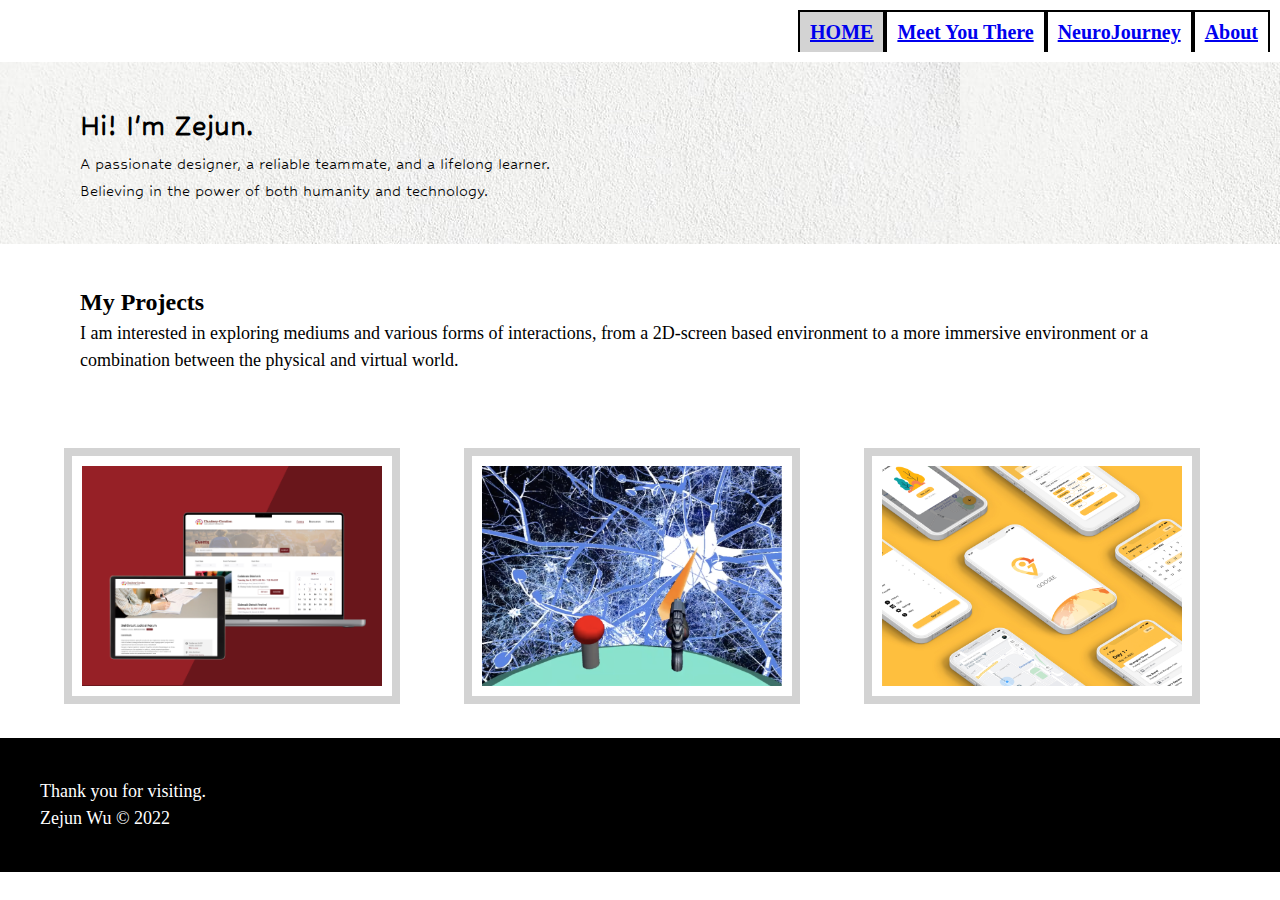
<file: index.html>
<!DOCTYPE html>

<html lang="en">
<head>
	<meta charset="UTF-8">
	<meta name="viewport" content="width=device-width, initial-scale=1.0">
	<link rel="icon" href="images/favicon.png">
	<link rel="stylesheet" type="text/css" href="css/html5reset.css">
	<link rel="stylesheet" type="text/css" href="css/style.css">
	<link rel="stylesheet" href="https://fonts.googleapis.com/css?family=Hubballi">
	<title>Zejun's Design Hub</title>

	<!-- Global site tag (gtag.js) - Google Analytics -->
	<script async src="https://www.googletagmanager.com/gtag/js?id=G-304WKH8VDW"></script>
	<script>
  		window.dataLayer = window.dataLayer || [];
  		function gtag(){dataLayer.push(arguments);}
  		gtag('js', new Date());

  		gtag('config', 'G-304WKH8VDW');
	</script>
</head>

<body>

	<div class="header">
	<header>
		<a class = "skip" href="#main">Skip to Main Content</a>
		<nav>
			<ul>
				<li class="active"><a href = "index.html" >Home</a></li>
				<li><a href = "meet-you-there.html">Meet You There</a></li>
				<li><a href = "neurojourney.html">NeuroJourney</a></li>
				<li><a href = "about.html">About</a></li>
			</ul>
		</nav>
		

	</header>
	</div>
	

	<main id="main">
		<div id="background">
			<h1 class="artfont">Hi! I'm Zejun.</h1>
			<p class="artfont">A passionate designer, a reliable teammate, and a lifelong learner.</p>
	
			<p class="artfont">Believing in the power of both humanity and technology.</p>
	
		</div>

		<div>
		<h2>My Projects</h2>
		<p>I am interested in exploring mediums and various forms of interactions, from a 
			2D-screen based environment to a more immersive environment or a combination between 
			the physical and virtual world.</p>
		</div>

		<div class="projectgallery" >
			<img class="projects" src = "images/project-ccco.png" alt="Zejun's web redesign project with Chadsey-Condon Community Organization"/>
			<img class="projects" src = "images/project-nj.png" alt="Zejun's VR project called neurojourney which is for neuroscience education"/>
			<img class="projects" src = "images/project-goosee.jpg" alt="Zejun's mobile app for travels project named GOOSEE"/>
		</div>
		
		
		
	</main>

	<footer>
		<p>Thank you for visiting.</p>
		<p>Zejun Wu &copy; 2022</p>
	</footer>
</body>
</html>
</file>
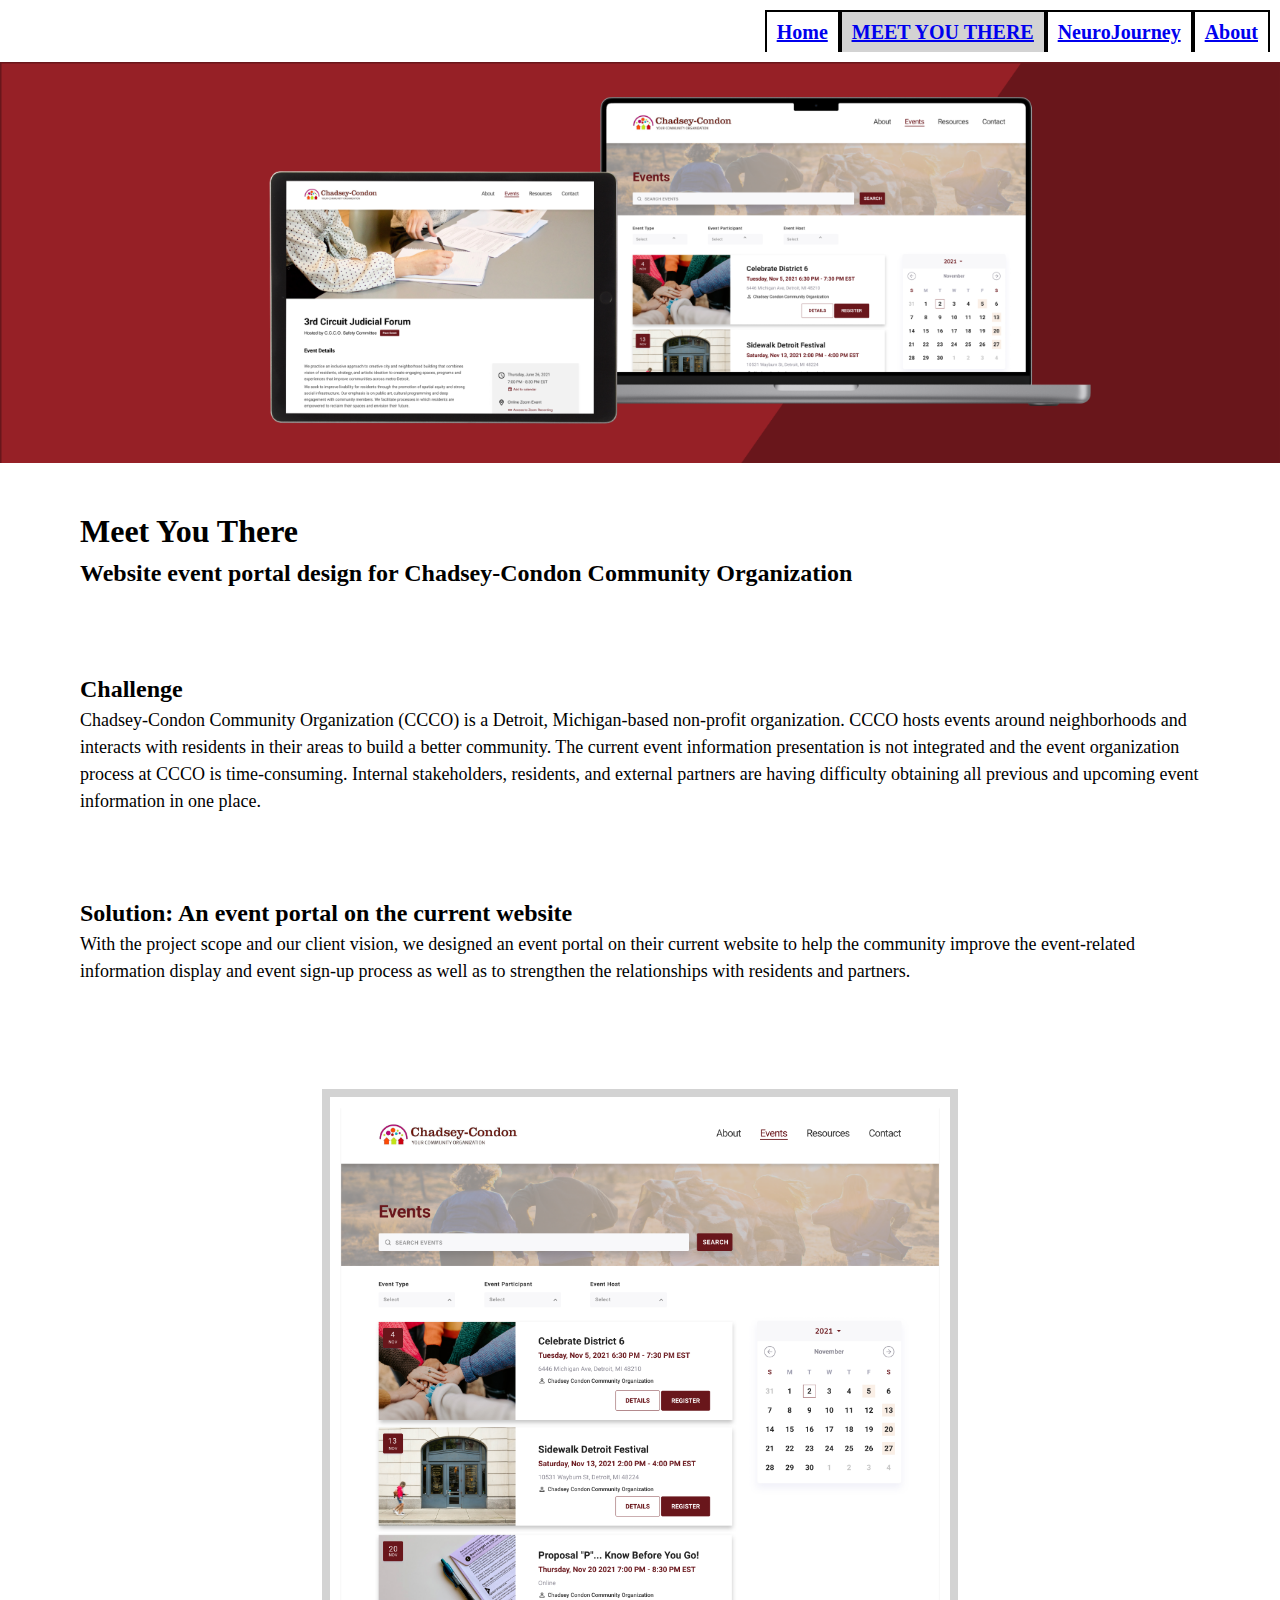
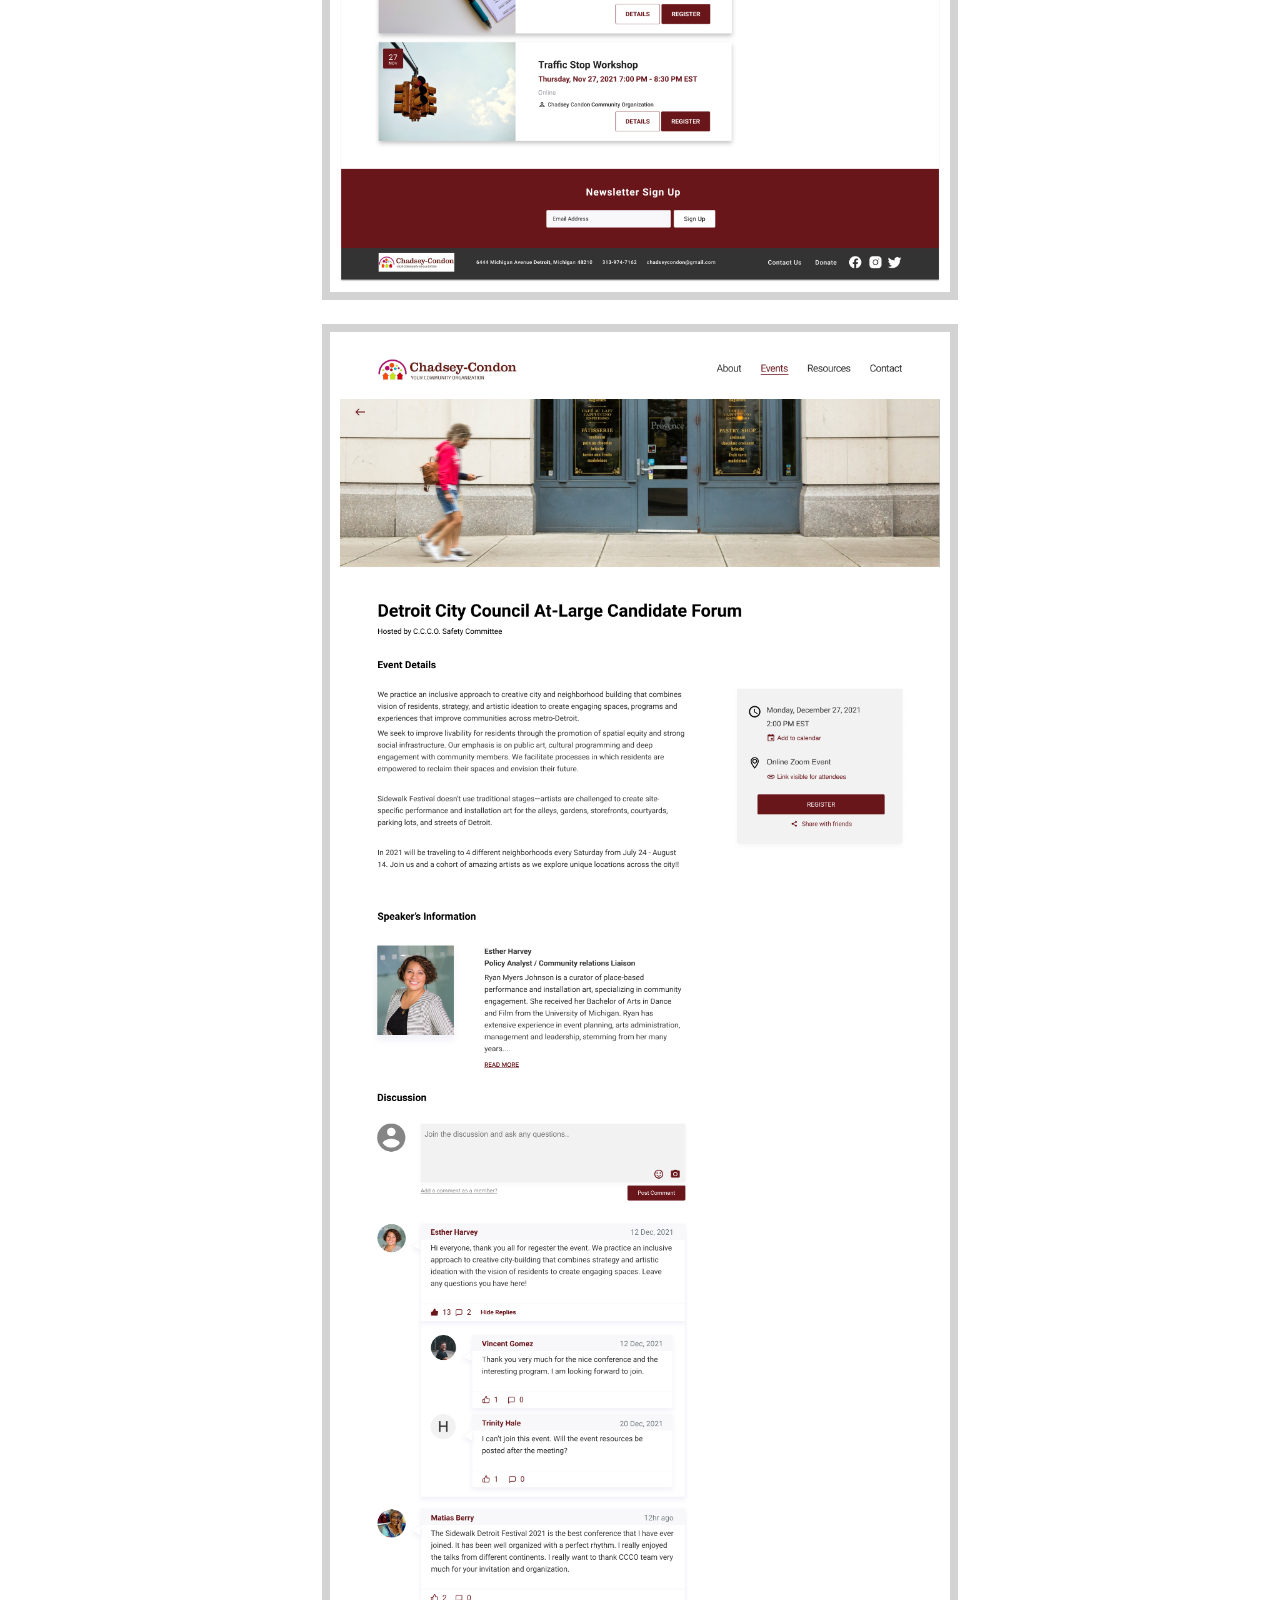
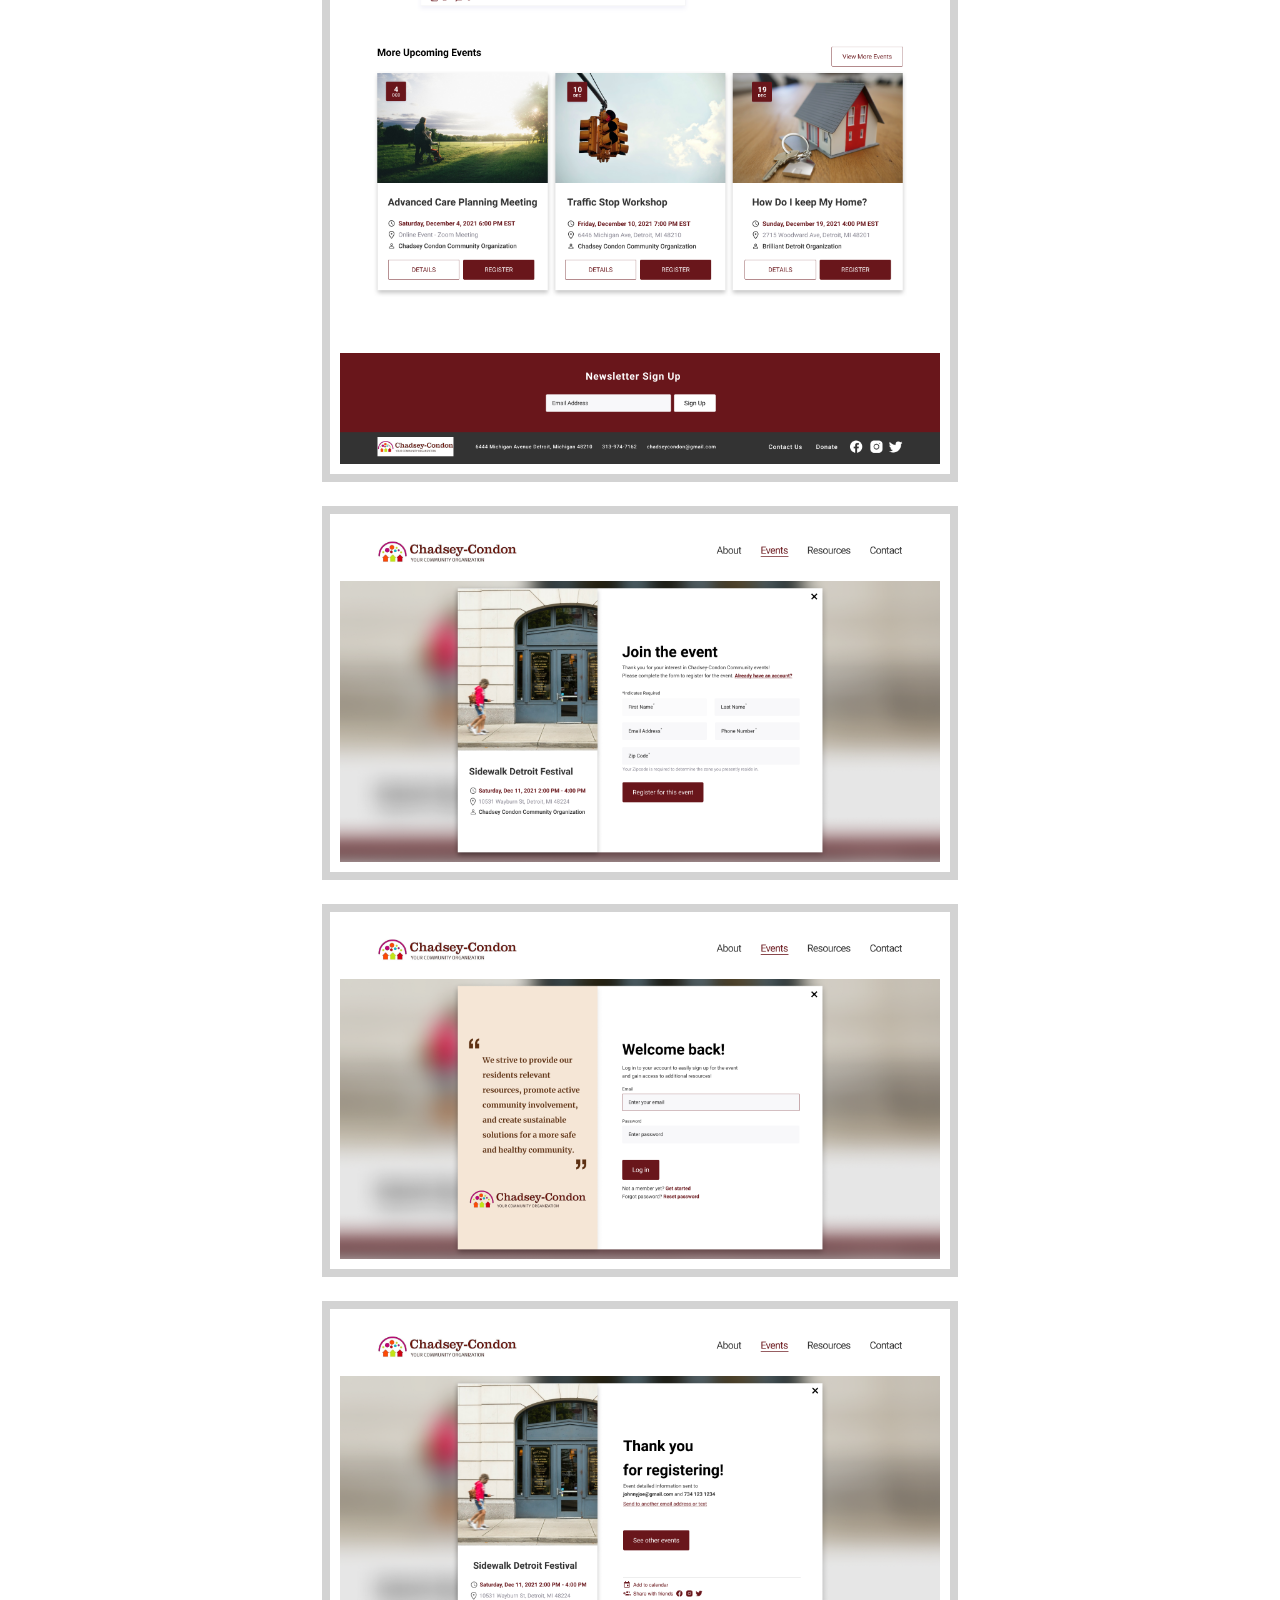
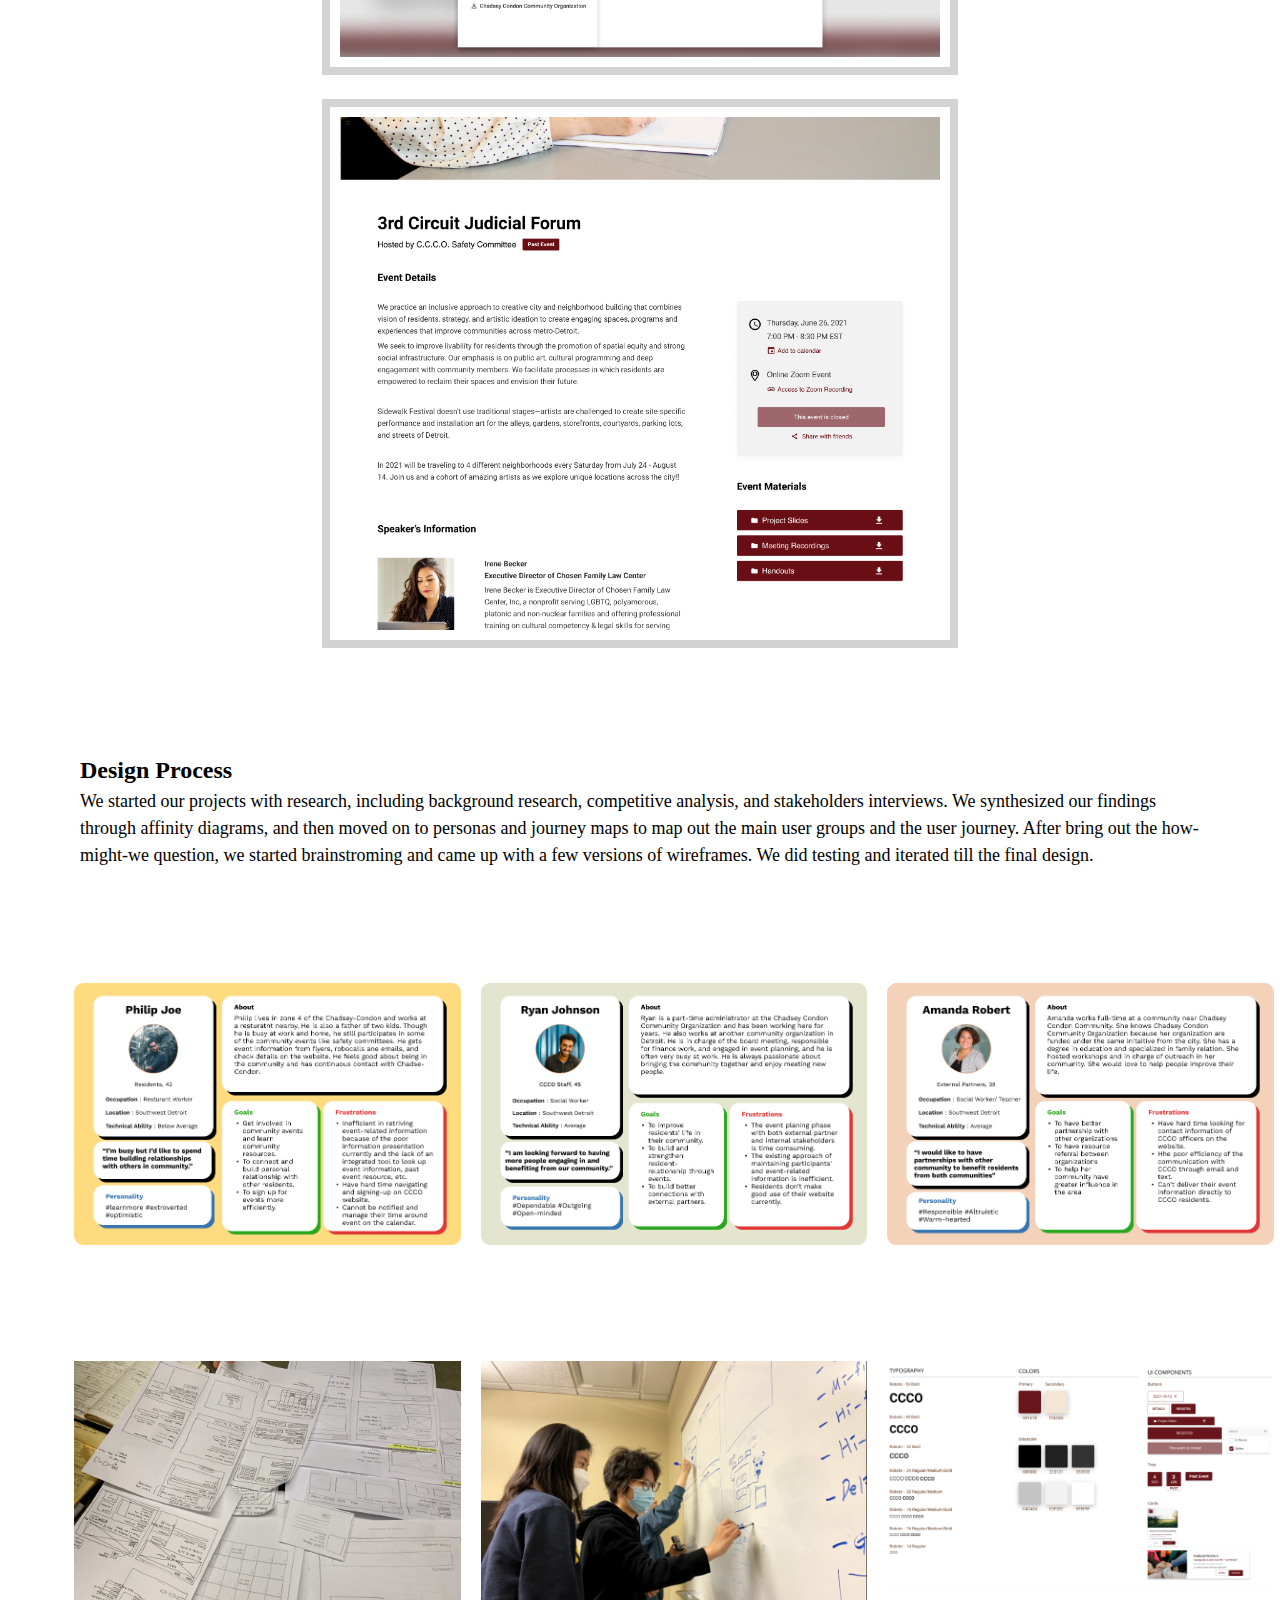
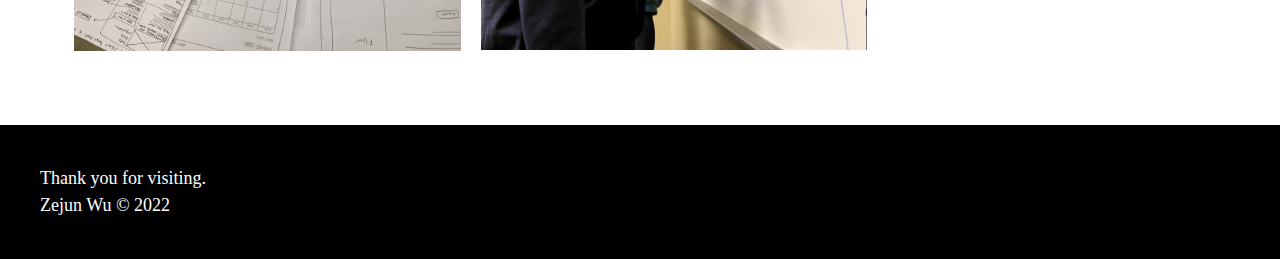
<file: meet-you-there.html>
<!DOCTYPE html>
<html lang="en">
<head>
	<meta charset="UTF-8">
	<meta name="viewport" content="width=device-width, initial-scale=1.0">
	<link rel="icon" href="images/favicon.png">
	<link rel="stylesheet" type="text/css" href="css/html5reset.css">
	<link rel="stylesheet" type="text/css" href="css/style.css">
	<title>Meet You There</title>

	<!-- Global site tag (gtag.js) - Google Analytics -->
	<script async src="https://www.googletagmanager.com/gtag/js?id=G-304WKH8VDW"></script>
	<script>
	  window.dataLayer = window.dataLayer || [];
  	function gtag(){dataLayer.push(arguments);}
  		gtag('js', new Date());

  	gtag('config', 'G-304WKH8VDW');
	</script>
</head>
<body>
	<div class="header">
		<header>
			<a class = "skip" href="#main">Skip to Main Content</a>
			<nav>
				<ul>
					<li><a href = "index.html" >Home</a></li>
					<li class="active"><a href = "meet-you-there.html">Meet You There</a></li>
					<li><a href = "neurojourney.html">NeuroJourney</a></li>
					<li><a href = "about.html">About</a></li>
				</ul>
			</nav>
	
		</header>
		</div>
	

	<main id="main">
		<img class="overview" src = "images/ccco-header.png" alt="The design mockup showing main web pages of the community web."/>
		<div>
		<h1>Meet You There</h1>
		<h2>Website event portal design for Chadsey-Condon Community Organization</h2>
		</div>

		<div>
		<h2>Challenge</h2>
		<p>Chadsey-Condon Community Organization (CCCO) is a Detroit, Michigan-based non-profit organization. 
		CCCO hosts events around neighborhoods and interacts with residents in their areas to build a better 
		community. The current event information presentation is not integrated and the event organization 
		process at CCCO is time-consuming. Internal stakeholders, residents, and external partners are 
		having difficulty obtaining all previous and upcoming event information in one place.</p>

		</div>

		<div>
		<h2>Solution: An event portal on the current website</h2>
		<p>With the project scope and our client vision, we designed an event portal on their current 
			website to help the community improve the event-related information display and event sign-up 
			process as well as to strengthen the relationships with residents and partners.</p>
		</div>

		<div class="imgprototype">
		<img class="prototype" src = "images/ccco-all-event.png" alt="The all event page design prototype of the website."/>
		<img class="prototype" src = "images/ccco-event-details.png" alt="The event details page design prototype of the website."/>
		<img class="prototype" src = "images/ccco-signup.png" alt="The event signup pop-up design prototype on the website."/>
		<img class="prototype" src = "images/ccco-member.png" alt="The membership portal design prototype on the website."/>
		<img class="prototype" src = "images/ccco-confirm.png" alt="The confirmation page design prototype on the website."/>
		<img class="prototype" src = "images/ccco-past-event.png" alt="The past event page design prototype on the website."/>
		</div>

		<div>
		<h2>Design Process</h2>
		<p>We started our projects with research, including background research, competitive analysis, 
			and stakeholders interviews. We synthesized our findings through affinity diagrams, and then 
			moved on to personas and journey maps to map out the main user groups and the user journey. 
			After bring out the how-might-we question, we started brainstroming and came up with a few 
			versions of wireframes. We did testing and iterated till the final design.</p>
		</div>
		<div class="cccoprocess">
			<img class="ccco-process1" src = "images/ccco-persona1.png" alt="The persona of residents at Chadsey-Condon Community."/>
			<img class="ccco-process2" src = "images/ccco-persona2.png" alt="The persona of administrators at Chadsey-Condon Community."/>
			<img class="ccco-process3" src = "images/ccco-persona3.png" alt="The persona of partner organizations with Chadsey-Condon Community."/>
			<img class="ccco-process4" src = "images/ccco-wireframes.JPG" alt="The first-version wireframes on paper during the design process."/>
			<img class="ccco-process5" src = "images/ccco-brainstorm.png" alt="A photo of the brainstorming session of the four team members."/>
			<img class="ccco-process6" src = "images/ccco-designsystem.png" alt="The design syetem of the redesigned website page."/>
		</div>

	</main>

	<footer>
		<p>Thank you for visiting.</p>
		<p>Zejun Wu &copy; 2022</p>
	</footer>
</body>
</html>
</file>
<file: css/style.css>
nav {
    display: flex;
    flex-direction: column;
    text-align: center;
    font-size: 20px;
    
}

nav ul {
    display: flex;
    flex-direction: column;
}

img {
    min-width: 100px;
}

div.imgprototype {
    display: flex;
    flex-direction: row;
    align-items: center;
    justify-content: center;
    flex-wrap: wrap;
}

img.prototype {
    /* display: flex;
    flex-direction: column; */
    /* margin-left: auto;
    margin-right: auto; */
    min-width: 100px;
}

div.neurointeraction {
    display: flex;
    flex-direction: row;
    flex-wrap: wrap;
}

div.neuroprototype {
    display: flex;
    flex-direction: row;
    flex-wrap: wrap;
}

/* div.projectgallery {
    display: grid;
    grid-template-columns: 1fr 1fr 1fr;
    grid-template-rows: 1fr;
    column-gap: 10px;
    padding-top: 10px;
    padding-bottom: 10px;
    padding-left: 30px;
    padding-right: 30px;
} */

img.projects {
    width: 75%;
    height: 50%;
}

/* div.cccoprocess {
    display: grid;
    grid-template-columns: 1fr 1fr 1fr;
    column-gap: 10px;
    row-gap: 10px;
    grid-template-rows: 1fr 1fr;
    padding: auto;
    margin: auto;
} */

img.profile {
    display: block;
    margin-left: auto;
    margin-right: auto;
    border: none;
    width: 300px;
}

img.ccco-process {
    width: 80%;
    height: 55%;
}
nav :visited {
    color: #000000;
}

body{
    margin: 0;
    padding: 0;
    font-size: 16pt;
  }

div {
    /* min-height: 100px; */
    padding-top: 40px;
    padding-bottom: 40px;
    padding-left: 80px;
    padding-right: 80px;
}

div.header {
    min-height: 40px;
    padding: 10px;
}

header {
    font-weight: bold;
    color: black;
    width: 100%;
}

a {
    font-family: Verdana, roboto;
}


.active {
    background-color: lightgray;
    font-weight: bold;
    text-decoration: underline;
    border-left:2px solid black;
    border-right: 2px solid black;
    border-top: 2px solid black;
    border-bottom: 2px solid black;
    text-transform: uppercase;
}

h1 {
    font-size: 32px;
    font-weight: bold;
    font-family: Verdana, roboto;
    line-height: 1.5;
}

h2 {
    font-size: 24px;
    font-weight: bold;
    font-family: Verdana, roboto;
    line-height: 1.5;
}

/* h2 {
    font-size: 14px;
    font-weight: bold;
    font-family: Verdana, roboto;
    line-height: 1.5;
} */

p {
    font-size: 18px;
    font-family: Verdana, roboto;
    line-height: 1.5;
}

img {
    margin: 24px;
    width: 325px;
    padding: 10px;
    border: 8px solid lightgray;
}



img.overview {
    margin: 0px;
    padding: 0px;
    width: 100%;
    border: none;
}

img:hover {
    filter: blur();
    border: dashed lightsteelblue;
}

img.overview:hover {
    border: none;
}

img.prototype {
    display: block;
    margin-left: auto;
    margin-right: auto;
    width: 600px;
}

.cccoprocess {
    padding-left: 40px;
    padding-right: 40px;
    margin-left: auto;
    margin-right: auto;
    display: grid;
    grid-template-columns: 1fr 1fr 1ft;
    grid-template-rows: 1fr 1fr;
    column-gap: 20px;
    row-gap: 20px;
}

.ccco-process1 {
    grid-column: 1 / 2;
    grid-row: 1 / 2;
    width: 100%;
    border: none;
}

.ccco-process2 {
    grid-column: 2 / 3;
    grid-row: 1 / 2;
    width: 100%;
    border: none;
}

.ccco-process3 {
    grid-column: 3 / 4;
    grid-row: 1 / 2;
    width: 100%;
    border: none;
}

.ccco-process4 {
    grid-column: 1 / 2;
    grid-row: 2 / 3;
    width: 100%;
    border: none;
}

.ccco-process5 {
    grid-column: 2 / 3;
    grid-row: 2 / 3;
    width: 100%;
    border: none;
}

.ccco-process6 {
    grid-column: 3 / 4;
    grid-row: 2 / 3;
    width: 100%;
    border: none;
}

.projectgallery {
    display: flex;
    flex-direction: column;
    flex-wrap: wrap;
    justify-content: center;
}

/* img.projects {
    width: 325px;
    height: 260px;
} */

/* img.profile {
    float: right;
    border: none;
    width: 300px;
    margin-left: 30px;
} */

footer {
    background-color: black;
    color: white;
    padding: 40px;
}

@keyframes animation {
    0%   {opacity: 0%;}
    100% {opacity: 100%;}
}

#background {
    background-image: url(../images/background.jpg);
    animation-name: animation;
    animation-duration: 5s;
}

.artfont {
    font-family: "Hubballi", Verdana, roboto;
}


a.skip{
    background: white;
    left: 0;
    padding: 6px;
    position: absolute;
    top: -40px;
    -webkit-transition: top 1s ease-out;
    transition: top 1s ease-out;
    z-index: 1;
  }
  
  a.skip:focus{
    top:20px;
    color: black;
    text-decoration-style: solid;
  }

form {
    font-family: Verdana, roboto;
}

legend{ 
    font-size: 125%;
    text-transform: uppercase;
    text-align: left;
    line-height: 2.5;
    font-weight: bold;
}
  
label{
    display: inline-block;
    margin-right:10px;
}

input {
    width: 100%;
    padding: 12px 20px;
    margin: 8px 0;
    display: inline-block;
    border: 1px solid #ccc;
    box-sizing: border-box;
}

  
textarea{
    width: 100%;
    height: 35vh;
    padding: 12px 20px;
    margin: 8px 0;
    display: inline-block;
    border: 1px solid #ccc;
    box-sizing: border-box;
}
  
input[type=checkbox]{
      display:inline;
      width:inherit;
}
  
input[type=submit] {
    background-color: #000000;
    color: white;
    padding: 14px 20px;
    margin: 8px 0;
    border: none;
    cursor: pointer;
    width: 100%;
}
  
input[type=submit]:hover {
    opacity: 0.8;
}

.rw-wrapper{
    display: flex;
    flex-direction: row;
    flex-wrap: wrap;
	width: 60%;
	/* position: relative; */
	margin: 0;
	/* padding: 10px; */
}

.rw-sentence{
    margin: 0;
    /* text-align: left; */
    text-shadow: 1px 1px 1px rgba(255,255,255,0.8);
}

.rw-sentence span{
    color: #444;
    white-space: nowrap;
    font-size: 200%;
    font-weight: normal;
}

.rw-words{
    display: inline;
    text-indent: 10px;
}

.rw-words span{
    position: absolute;
    opacity: 0;
    overflow: hidden;
    width: 100%;
    color: #6b969d;
}

.rw-words-1 span{
    animation: rotateWordsFirst 18s linear infinite 0s;
}

.rw-words-2 span{
    animation: rotateWordsSecond 18s linear infinite 0s;
}
.rw-words span:nth-child(2) { 
    animation-delay: 3s; 
    color: #6b889d;
}

.rw-words span:nth-child(3) { 
    animation-delay: 6s; 
    color: #6b739d;	
}

.rw-words span:nth-child(4) { 
    animation-delay: 9s; 
    color: #7a6b9d;
}

.rw-words span:nth-child(5) { 
    animation-delay: 12s; 
    color: #8d6b9d;
}

.rw-words span:nth-child(6) {  
    animation-delay: 15s; 
    color: #9b6b9d;
}

.parallax {
    /* The image used */
    background-image: url("../images/bg.jpg");
  
    /* Set a specific height */
    min-height: 400px;
  
    /* Create the parallax scrolling effect */
    background-attachment: fixed;
    background-position: center;
    background-repeat: no-repeat;
    background-size: cover;
  }


@keyframes rotateWordsFirst {
    0% { opacity: 1; animation-timing-function: ease-in; height: 0px; }
    8% { opacity: 1; height: 60px; }
    19% { opacity: 1; height: 60px; }
    25% { opacity: 0; height: 60px; }
    100% { opacity: 0; }
}

@keyframes rotateWordsSecond {
    0% { opacity: 1; animation-timing-function: ease-in; width: 0px; }
    10% { opacity: 0.3; width: 0px; }
    20% { opacity: 1; width: 100%; }
    27% { opacity: 0; width: 100%; }
    100% { opacity: 0; }
}

@media screen and (min-width: 600px) {
nav {
    display: flex;
    flex-direction: row;
    justify-content: center;
}

nav ul {
    display: flex;
    flex-direction: row;
    justify-content: flex-end;
}

nav li {
    color: black;
	padding:10px;
    border-left:2px solid black;
    border-right: 2px solid black;
    border-top: 2px solid black;
    text-align: center;
    font-weight: bolder;
    font-family: Verdana, roboto;
}

body{
    margin: 0;
    padding: 0;
    font-size: 16pt;
}

div {
    padding-top: 40px;
    padding-bottom: 40px;
    padding-left: 80px;
    padding-right: 80px;
}

div.header {
    min-height: 40px;
    padding: 10px;
}

header {
    font-weight: bold;
    color: black;
    width: 100%;
}

a {
    font-family: Verdana, roboto;
}

.active {
    background-color: lightgray;
    font-weight: bold;
    text-decoration: underline;
    border-left:2px solid black;
    border-right: 2px solid black;
    border-top: 2px solid black;
    border-bottom: 0px;
    text-transform: uppercase;
}

h1 {
    font-size: 32px;
    font-weight: bold;
    font-family: Verdana, roboto;
    line-height: 1.5;
}

h2 {
    font-size: 24px;
    font-weight: bold;
    font-family: Verdana, roboto;
    line-height: 1.5;
}

p {
    font-size: 18px;
    font-family: Verdana, roboto;
    line-height: 1.5;
}

img:hover {
    filter: blur();
    border: dashed lightsteelblue;
}

img.overview:hover {
    border: none;
}

img.prototype {
    display: block;
    margin-left: auto;
    margin-right: auto;
    width: 600px;
}

img.ccco-process {
    width: 325px;
    height: 230px;
}


footer {
    background-color: black;
    color: white;
    padding: 40px;
}

.projectgallery {
    display: flex;
    flex-direction: row;
    flex-wrap: wrap;
    justify-content: space-between;
}

}

@media screen and (min-width: 992px) {
nav {
    display: flex;
    flex-direction: row;
    justify-content: flex-end;
}

nav ul {
    display: flex;
    flex-direction: row;
    justify-content: flex-end;
}

nav li {
    color: black;
	padding:10px;
    border-left:2px solid black;
    border-right: 2px solid black;
    border-top: 2px solid black;
    text-align: center;
    font-weight: bolder;
    font-family: Verdana, roboto;
}

body{
    margin: 0;
    padding: 0;
    font-size: 16pt;
}

div {
    padding-top: 40px;
    padding-bottom: 40px;
    padding-left: 80px;
    padding-right: 80px;
}

div.header {
    min-height: 40px;
    padding: 10px;
}

header {
    font-weight: bold;
    color: black;
    width: 100%;
}

a {
    font-family: Verdana, roboto;
}

.active {
    background-color: lightgray;
    font-weight: bold;
    text-decoration: underline;
    border-left:2px solid black;
    border-right: 2px solid black;
    border-top: 2px solid black;
    border-bottom: 0px;
    text-transform: uppercase;
}

h1 {
    font-size: 32px;
    font-weight: bold;
    font-family: Verdana, roboto;
    line-height: 1.5;
}

h2 {
    font-size: 24px;
    font-weight: bold;
    font-family: Verdana, roboto;
    line-height: 1.5;
}

p {
    font-size: 18px;
    font-family: Verdana, roboto;
    line-height: 1.5;
}

img:hover {
    filter: blur();
    border: dashed lightsteelblue;
}

img.overview:hover {
    border: none;
}

img.prototype {
    display: block;
    margin-left: auto;
    margin-right: auto;
    width: 600px;
}

img.cccoprocess {
    width: 325px;
    height: 230px;
}

img.profile {
    float: right;
    border: none;
    width: 300px;
    margin-left: 30px;
}

footer {
    background-color: black;
    color: white;
    padding: 40px;
}

/* .projectgallery {
    display: flex;
    flex-direction: row;
    flex-wrap: wrap;
    justify-content: space-between;
} */

.projectgallery {
    display: grid;
    grid-template-columns: 1fr 1fr 1fr;
    grid-template-rows: 1fr;
    /* column-gap: 10px; */
    padding-top: 10px;
    padding-bottom: 10px;
    padding-left: 40px;
    padding-right: 40px;
    height: 100%;
}

img.projects {
    width: 300px;
    height: 220px;
}

div.imgprototype {
    display: block;
}

}

@media (prefers-reduced-motion) {
    #background {
      animation-name: dissolve;
    }

    .parallax {
        background-attachment: scroll;
      }
  }
</file>
